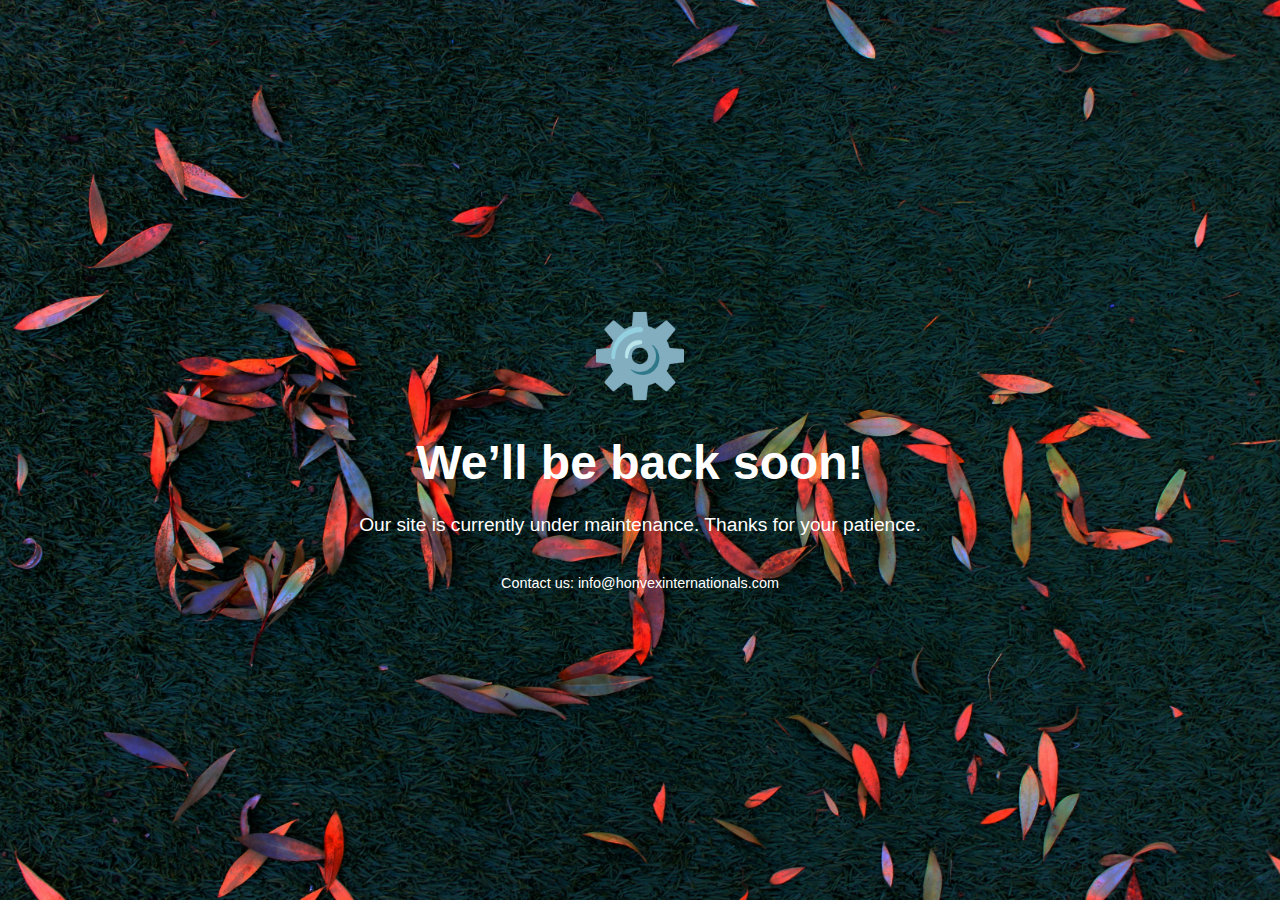
<file: maintainance.html>
<!DOCTYPE html>
<html lang="en">
<head>
  <meta charset="UTF-8">
  <title>Under Maintenance</title>
  <style>
    html, body {
  margin: 0;
  height: 100%;
  overflow: hidden;   /* Prevents scrolling */
}
    body {
      margin: 0;
      font-family: 'Segoe UI', sans-serif;
      /* background: linear-gradient(135deg, #4facfe, #00f2fe); */
      background-image: url(image/maintanance_organic.jpg);
      background-size: cover;          /* Ensures image covers entire screen */
  background-position: center;     /* Centers the image */
  background-repeat: no-repeat;
      color: #fff;
      text-align: center;
      display: flex;
      flex-direction: column;
      justify-content: center;
      height: 100vh;
    }
    h1 {
      font-size: 3em;
      margin-bottom: 0.5em;
    }
    p {
      font-size: 1.2em;
      margin-bottom: 2em;
    }
    .gear {
      font-size: 5em;
      animation: spin 4s linear infinite;
    }
    @keyframes spin {
      from { transform: rotate(0deg); }
      to { transform: rotate(360deg); }
    }
    #countdown {
      font-size: 1.5em;
      margin-top: 1em;
    }
    .footer {
      margin-top: auto;
      font-size: 0.9em;
    }
  </style>
  <!-- jQuery CDN -->
  <script src="https://code.jquery.com/jquery-3.6.0.min.js"></script>
</head>
<body>
  <div>
    <div class="gear">⚙️</div>
    <h1 id="headline">We’ll be back soon!</h1>
    <p>Our site is currently under maintenance. Thanks for your patience.</p>
    <div id="countdown"></div>
    <div class="footer">Contact us: info@honvexinternationals.com</div>
  </div>

  <!-- <script>
    // Countdown Timer (example: 5 minutes)
    let timeLeft = 5 * 60; // seconds
    function updateCountdown() {
      let minutes = Math.floor(timeLeft / 60);
      let seconds = timeLeft % 60;
      $("#countdown").text("Estimated time left: " + minutes + "m " + seconds + "s");
      if (timeLeft > 0) {
        timeLeft--;
      } else {
        $("#headline").text("We're back online!");
        $("#countdown").fadeOut();
      }
    }
    setInterval(updateCountdown, 1000);

    // jQuery animation: fade-in headline
    $(document).ready(function(){
      $("#headline").hide().fadeIn(2000);
    });
  </script> -->
</body>
</html>
</file>
